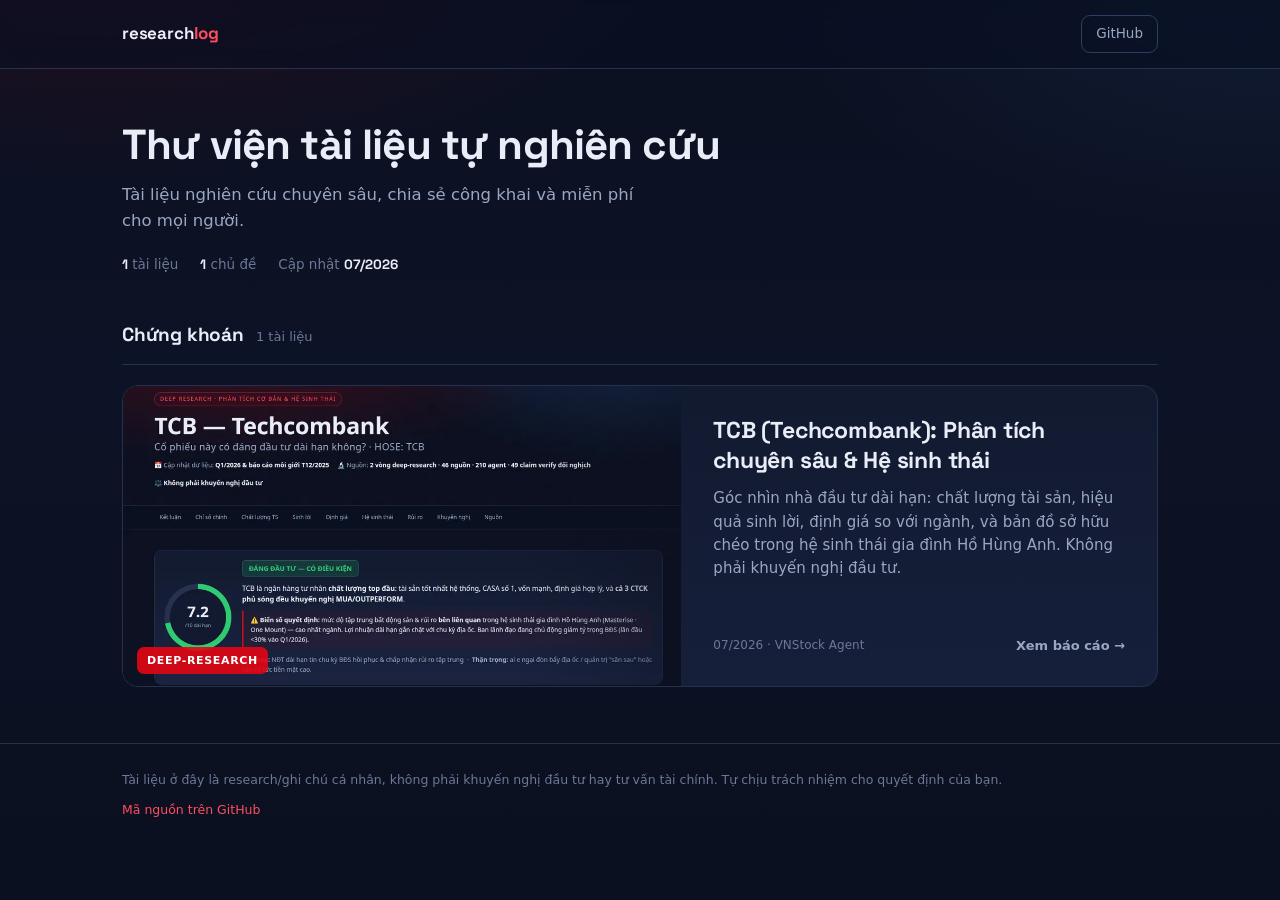
<file: index.html>
<!DOCTYPE html>
<html lang="vi">
<head>
<meta charset="UTF-8">
<meta name="viewport" content="width=device-width, initial-scale=1.0">
<title>researchlog: thư viện tài liệu tự nghiên cứu</title>
<meta name="description" content="Thư viện tài liệu tự nghiên cứu, chia sẻ công khai: deep-research, phân tích, ghi chú. Tích luỹ dần theo thời gian.">
<meta property="og:title" content="researchlog: thư viện tài liệu tự nghiên cứu">
<meta property="og:description" content="Tài liệu nghiên cứu chuyên sâu, chia sẻ công khai và miễn phí cho mọi người.">
<meta property="og:type" content="website">
<meta property="og:url" content="https://duongxthanh.github.io/researchlog/">
<meta name="twitter:card" content="summary">
<link rel="icon" href="data:image/svg+xml,%3Csvg xmlns='http://www.w3.org/2000/svg' viewBox='0 0 64 64'%3E%3Crect width='64' height='64' rx='14' fill='%230b1020'/%3E%3Crect x='16' y='14' width='26' height='34' rx='3' fill='none' stroke='%23e8edf7' stroke-width='3'/%3E%3Cline x1='22' y1='24' x2='36' y2='24' stroke='%23e8edf7' stroke-width='3' stroke-linecap='round'/%3E%3Cline x1='22' y1='32' x2='36' y2='32' stroke='%23e30613' stroke-width='3' stroke-linecap='round'/%3E%3Cline x1='22' y1='40' x2='31' y2='40' stroke='%23e8edf7' stroke-width='3' stroke-linecap='round'/%3E%3C/svg%3E">

<!-- Danh mục tài liệu, dạng máy đọc được (agent-ready cho ChatGPT/Perplexity). Cập nhật khi thêm tài liệu. -->
<script type="application/ld+json">
{
  "@context": "https://schema.org",
  "@type": "CollectionPage",
  "name": "researchlog",
  "description": "Thư viện tài liệu tự nghiên cứu, chia sẻ công khai.",
  "url": "https://duongxthanh.github.io/researchlog/",
  "mainEntity": {
    "@type": "ItemList",
    "itemListElement": [
      {
        "@type": "ListItem",
        "position": 1,
        "url": "https://duongxthanh.github.io/researchlog/docs/tcb-techcombank.html",
        "name": "TCB (Techcombank): Phân tích chuyên sâu & Hệ sinh thái"
      }
    ]
  }
}
</script>

<style>
  @font-face{
    font-family:'Space Grotesk';font-style:normal;font-weight:500;font-display:swap;
    src:url('assets/fonts/SpaceGrotesk-500-3.woff2') format('woff2');
    unicode-range:U+0000-00FF,U+0131,U+0152-0153,U+02BB-02BC,U+02C6,U+02DA,U+02DC,U+0304,U+0308,U+0329,U+2000-206F,U+20AC,U+2122,U+2191,U+2193,U+2212,U+2215,U+FEFF,U+FFFD;
  }
  @font-face{
    font-family:'Space Grotesk';font-style:normal;font-weight:500;font-display:swap;
    src:url('assets/fonts/SpaceGrotesk-500-1.woff2') format('woff2');
    unicode-range:U+0102-0103,U+0110-0111,U+0128-0129,U+0168-0169,U+01A0-01A1,U+01AF-01B0,U+0300-0301,U+0303-0304,U+0308-0309,U+0323,U+0329,U+1EA0-1EF9,U+20AB;
  }
  @font-face{
    font-family:'Space Grotesk';font-style:normal;font-weight:700;font-display:swap;
    src:url('assets/fonts/SpaceGrotesk-700-3.woff2') format('woff2');
    unicode-range:U+0000-00FF,U+0131,U+0152-0153,U+02BB-02BC,U+02C6,U+02DA,U+02DC,U+0304,U+0308,U+0329,U+2000-206F,U+20AC,U+2122,U+2191,U+2193,U+2212,U+2215,U+FEFF,U+FFFD;
  }
  @font-face{
    font-family:'Space Grotesk';font-style:normal;font-weight:700;font-display:swap;
    src:url('assets/fonts/SpaceGrotesk-700-1.woff2') format('woff2');
    unicode-range:U+0102-0103,U+0110-0111,U+0128-0129,U+0168-0169,U+01A0-01A1,U+01AF-01B0,U+0300-0301,U+0303-0304,U+0308-0309,U+0323,U+0329,U+1EA0-1EF9,U+20AB;
  }

  :root{
    --bg:#0b1020; --panel:#121a30; --panel2:#161f3a; --ink:#e8edf7; --muted:#9aa7c2; --faint:#6b7896;
    --line:#25314e; --line2:#2f3d61; --accent:#e30613; --accent2:#ff4d5e;
    --radius:16px;
  }
  *{box-sizing:border-box}
  html{-webkit-font-smoothing:antialiased;scroll-behavior:smooth}
  body{margin:0;
    background:
      radial-gradient(1100px 480px at 8% -10%, rgba(227,6,19,.15), transparent 55%),
      radial-gradient(900px 460px at 98% -2%, rgba(77,155,255,.09), transparent 55%),
      linear-gradient(180deg,#0b1020,#0d1326 42%,#0b1020);
    background-attachment:fixed;
    color:var(--ink);
    font-family:system-ui,-apple-system,'Segoe UI',Roboto,Arial,sans-serif;
    line-height:1.6; min-height:100dvh}
  h1,h2,h3,.brand{font-family:'Space Grotesk',system-ui,-apple-system,'Segoe UI',Roboto,Arial,sans-serif}
  a{color:inherit}
  .wrap{max-width:1080px;margin:0 auto;padding:0 22px}

  /* Top bar */
  .topbar{position:sticky;top:0;z-index:20;
    backdrop-filter:saturate(140%) blur(10px);
    background:rgba(11,16,32,.72);border-bottom:1px solid var(--line)}
  .topbar-in{max-width:1080px;margin:0 auto;padding:15px 22px;display:flex;align-items:center;justify-content:space-between}
  .brand{font-weight:700;font-size:17px;letter-spacing:-.01em;color:var(--ink);text-decoration:none}
  .brand b{color:var(--accent2);font-weight:700}
  .topbar a.gh{color:var(--muted);text-decoration:none;font-size:13.5px;border:1px solid var(--line2);
    padding:7px 14px;border-radius:9px;transition:border-color .15s,color .15s}
  .topbar a.gh:hover{border-color:var(--accent2);color:var(--ink)}

  /* Hero */
  .hero{padding:52px 0 30px}
  .hero h1{font-size:clamp(29px,4.4vw,42px);line-height:1.12;font-weight:700;letter-spacing:-.02em;margin:0 0 14px}
  .hero p{color:var(--muted);font-size:16.5px;max-width:52ch;margin:0 0 20px;text-wrap:pretty}
  .stats{display:flex;gap:22px;flex-wrap:wrap;color:var(--faint);font-size:13.5px}
  .stats b{color:var(--ink);font-weight:700;font-family:'Space Grotesk',system-ui,sans-serif}
  /* Nội dung hiển thị mặc định; animation chỉ là lớp tăng cường (không giấu chữ sau animation). */
  @media (prefers-reduced-motion: no-preference){
    .hero h1{opacity:0;transform:translateY(14px);animation:rise .6s cubic-bezier(.16,1,.3,1) .04s forwards}
    .hero p{opacity:0;transform:translateY(14px);animation:rise .6s cubic-bezier(.16,1,.3,1) .16s forwards}
    .stats{opacity:0;transform:translateY(14px);animation:rise .6s cubic-bezier(.16,1,.3,1) .26s forwards}
  }
  @keyframes rise{to{opacity:1;transform:translateY(0)}}

  /* Shelf (1 category) */
  .shelf{padding:14px 0 40px}
  .shelf-head{display:flex;align-items:baseline;gap:12px;margin:0 0 20px;padding-bottom:14px;border-bottom:1px solid var(--line)}
  .shelf-head h2{font-size:19px;font-weight:700;letter-spacing:-.01em;margin:0}
  .shelf-head .count{font-size:13px;color:var(--faint)}

  .grid{display:grid;grid-template-columns:repeat(auto-fill,minmax(290px,1fr));gap:18px}

  /* Card (base = vertical, dùng cho tài liệu thường) */
  .card{display:flex;flex-direction:column;overflow:hidden;text-decoration:none;color:inherit;
    background:linear-gradient(180deg,var(--panel),var(--panel2));
    border:1px solid var(--line);border-radius:var(--radius);
    transition:border-color .18s ease,transform .18s ease,box-shadow .18s ease}
  .card:hover{border-color:rgba(255,77,94,.5);transform:translateY(-3px);
    box-shadow:0 18px 40px -18px rgba(0,0,0,.7)}
  .card-media{position:relative;aspect-ratio:16/10;overflow:hidden;background:#0d1326}
  .card-media img{width:100%;height:100%;object-fit:cover;object-position:left top;display:block;
    transition:transform .35s cubic-bezier(.16,1,.3,1)}
  .card:hover .card-media img{transform:scale(1.035)}
  .card-media::after{content:"";position:absolute;inset:0;pointer-events:none;
    background:linear-gradient(180deg,transparent 62%,rgba(11,16,32,.55));}
  .card-media .tag{position:absolute;left:14px;bottom:12px;z-index:2;
    font-size:11px;font-weight:700;letter-spacing:.06em;text-transform:uppercase;color:#fff;
    background:rgba(227,6,19,.9);padding:5px 10px;border-radius:7px}
  .card-body{display:flex;flex-direction:column;flex:1;padding:18px 20px 20px}
  .card-body h3{font-size:17.5px;font-weight:700;letter-spacing:-.01em;line-height:1.28;margin:0 0 8px}
  .card-body p{margin:0;color:var(--muted);font-size:14px;line-height:1.55;flex:1}
  .card-foot{margin-top:16px;display:flex;align-items:center;justify-content:space-between;gap:12px}
  .card-foot .meta{font-size:12px;color:var(--faint)}
  .card-foot .go{font-size:13px;font-weight:700;color:var(--muted);white-space:nowrap;
    transition:color .18s ease,transform .18s ease}
  .card:hover .card-foot .go{color:var(--accent2);transform:translateX(2px)}

  /* Featured (tài liệu mới nhất / nổi bật): chiếm cả hàng, ngang trên desktop */
  .card--featured{grid-column:1 / -1}
  @media (min-width:760px){
    .card--featured{flex-direction:row}
    .card--featured .card-media{aspect-ratio:auto;flex:0 0 54%;min-height:300px}
    .card--featured .card-media::after{background:linear-gradient(90deg,transparent 70%,rgba(11,16,32,.35))}
    .card--featured .card-body{padding:30px 32px}
    .card--featured .card-body h3{font-size:23px;margin-bottom:12px}
    .card--featured .card-body p{font-size:15px}
  }

  /* Footer */
  footer{border-top:1px solid var(--line);margin-top:16px}
  .footer-in{max-width:1080px;margin:0 auto;padding:26px 22px 64px;
    display:flex;flex-wrap:wrap;gap:10px 20px;justify-content:space-between;align-items:center;
    color:var(--faint);font-size:12.5px}
  footer a{color:var(--accent2);text-decoration:none}
  footer a:hover{text-decoration:underline}

  @media (prefers-reduced-motion: reduce){
    .hero h1,.hero p,.stats{animation:none;opacity:1;transform:none}
    .card,.card-media img,.card-foot .go{transition:none}
  }
</style>
</head>
<body>
  <header class="topbar">
    <div class="topbar-in">
      <a class="brand" href="./">research<b>log</b></a>
      <a class="gh" href="https://github.com/duongxthanh/researchlog">GitHub</a>
    </div>
  </header>

  <div class="wrap">
    <section class="hero">
      <h1>Thư viện tài liệu tự&nbsp;nghiên&nbsp;cứu</h1>
      <p>Tài liệu nghiên cứu chuyên sâu, chia sẻ công khai và miễn phí cho mọi người.</p>
      <div class="stats">
        <span><b>1</b> tài liệu</span>
        <span><b>1</b> chủ đề</span>
        <span>Cập nhật <b>07/2026</b></span>
      </div>
    </section>

    <!-- ===== KỆ THEO CATEGORY =====
         Mỗi <section class="shelf"> = 1 category. Thêm category mới: copy cả khối shelf.
         Bài mới nhất / nổi bật để class="card card--featured" (thẻ lớn ngang).
         Ngưỡng thích ứng: khi tổng số tài liệu >= 4 (hoặc >= 2 category) thì thêm
         thanh filter chips + ô search ở đây (JS chỉ ẩn/hiện thẻ tĩnh, không render từ JSON). -->
    <section class="shelf" data-category="chung-khoan">
      <div class="shelf-head">
        <h2>Chứng khoán</h2>
        <span class="count">1 tài liệu</span>
      </div>
      <div class="grid">

        <a class="card card--featured" href="docs/tcb-techcombank.html">
          <div class="card-media">
            <img src="assets/thumbs/tcb-techcombank.webp" width="1080" height="567"
                 alt="Báo cáo TCB: tiêu đề, điểm 7.2/10 dài hạn và kết luận đáng đầu tư có điều kiện" loading="eager">
            <span class="tag">Deep-research</span>
          </div>
          <div class="card-body">
            <h3>TCB (Techcombank): Phân tích chuyên sâu &amp; Hệ sinh thái</h3>
            <p>Góc nhìn nhà đầu tư dài hạn: chất lượng tài sản, hiệu quả sinh lời, định giá so với ngành, và bản đồ sở hữu chéo trong hệ sinh thái gia đình Hồ Hùng Anh. Không phải khuyến nghị đầu tư.</p>
            <div class="card-foot">
              <span class="meta">07/2026 · VNStock Agent</span>
              <span class="go">Xem báo cáo →</span>
            </div>
          </div>
        </a>

        <!-- TEMPLATE thẻ tài liệu thường (copy khối này khi thêm tài liệu mới):
        <a class="card" href="docs/<slug>.html">
          <div class="card-media">
            <img src="assets/thumbs/<slug>.webp" width="1080" height="675" alt="<mô tả ảnh>" loading="lazy">
            <span class="tag"><Loại></span>
          </div>
          <div class="card-body">
            <h3><Tiêu đề></h3>
            <p><Mô tả ngắn 1-2 dòng.></p>
            <div class="card-foot">
              <span class="meta"><MM/YYYY · nguồn></span>
              <span class="go">Xem →</span>
            </div>
          </div>
        </a>
        -->

      </div>
    </section>
  </div>

  <footer>
    <div class="footer-in">
      <span>Tài liệu ở đây là research/ghi chú cá nhân, không phải khuyến nghị đầu tư hay tư vấn tài chính. Tự chịu trách nhiệm cho quyết định của bạn.</span>
      <a href="https://github.com/duongxthanh/researchlog">Mã nguồn trên GitHub</a>
    </div>
  </footer>
</body>
</html>
</file>
